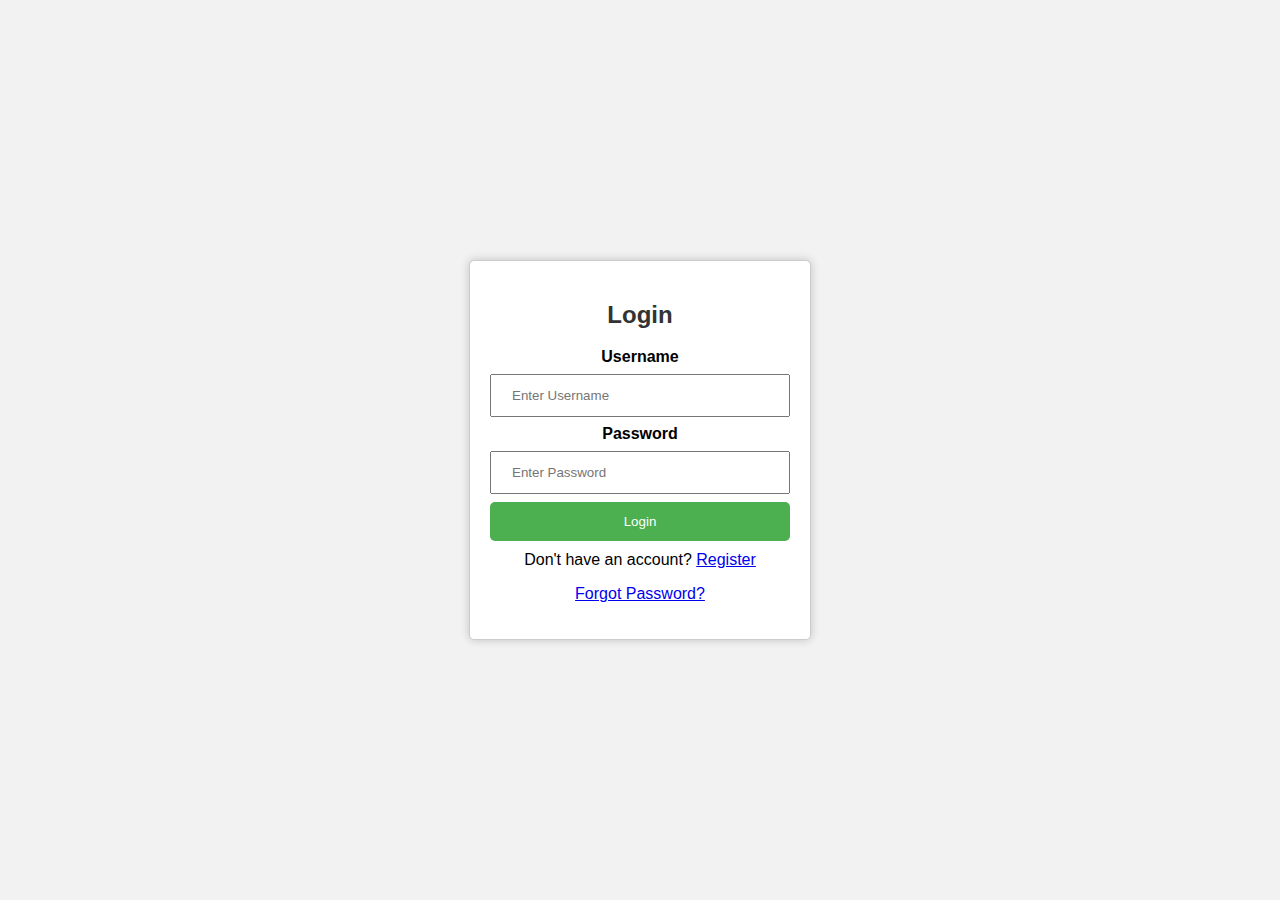
<file: template/login.html>
<!DOCTYPE html>
<html>
<head>
    <title>Login Form</title>
    <style>
        /* Add some basic styling to center the form */
        body {
            font-family: Arial, Helvetica, sans-serif;
            background-color: #f2f2f2;
            display: flex;
            justify-content: center;
            align-items: center;
            height: 100vh;
            margin: 0;
        }

        .container {
            width: 300px;
            padding: 20px;
            background-color: #ffffff;
            border: 1px solid #ccc;
            border-radius: 5px;
            box-shadow: 0px 0px 10px rgba(0, 0, 0, 0.2);
            text-align: center;
        }

        h2 {
            color: #333;
        }

        /* Style the form input fields and button */
        input{
            width: 100%;
            padding: 12px 20px;
            margin: 8px 0;
            box-sizing: border-box;
        }

        button {
            background-color: #4CAF50;
            color: white;
            padding: 12px 20px;
            border: none;
            border-radius: 5px;
            cursor: pointer;
            width: 100%;
        }

        /* Style the button on hover */
        button:hover {
            background-color: #45a049;
        }

        /* Style the links for registration and password recovery */
        .register-link, .forgot-password-link {
            margin-top: 10px;
        }
    </style>
</head>
<body>
    <div class="container">
        <h2>Login</h2>
        <form action="/" method="post">
            <label id="username"><b>Username</b></label>
            <input type="text" placeholder="Enter Username" name="username" required>

            <label id="password"><b>Password</b></label>
            <input type="password" placeholder="Enter Password" name="password" required>

            <button type="submit">Login</button>
        </form>
        <p class="register-link">Don't have an account? <a href="/register">Register</a></p>
        <p class="forgot-password-link"><a href="#">Forgot Password?</a></p>
    </div>
</body>
</html>
</file>
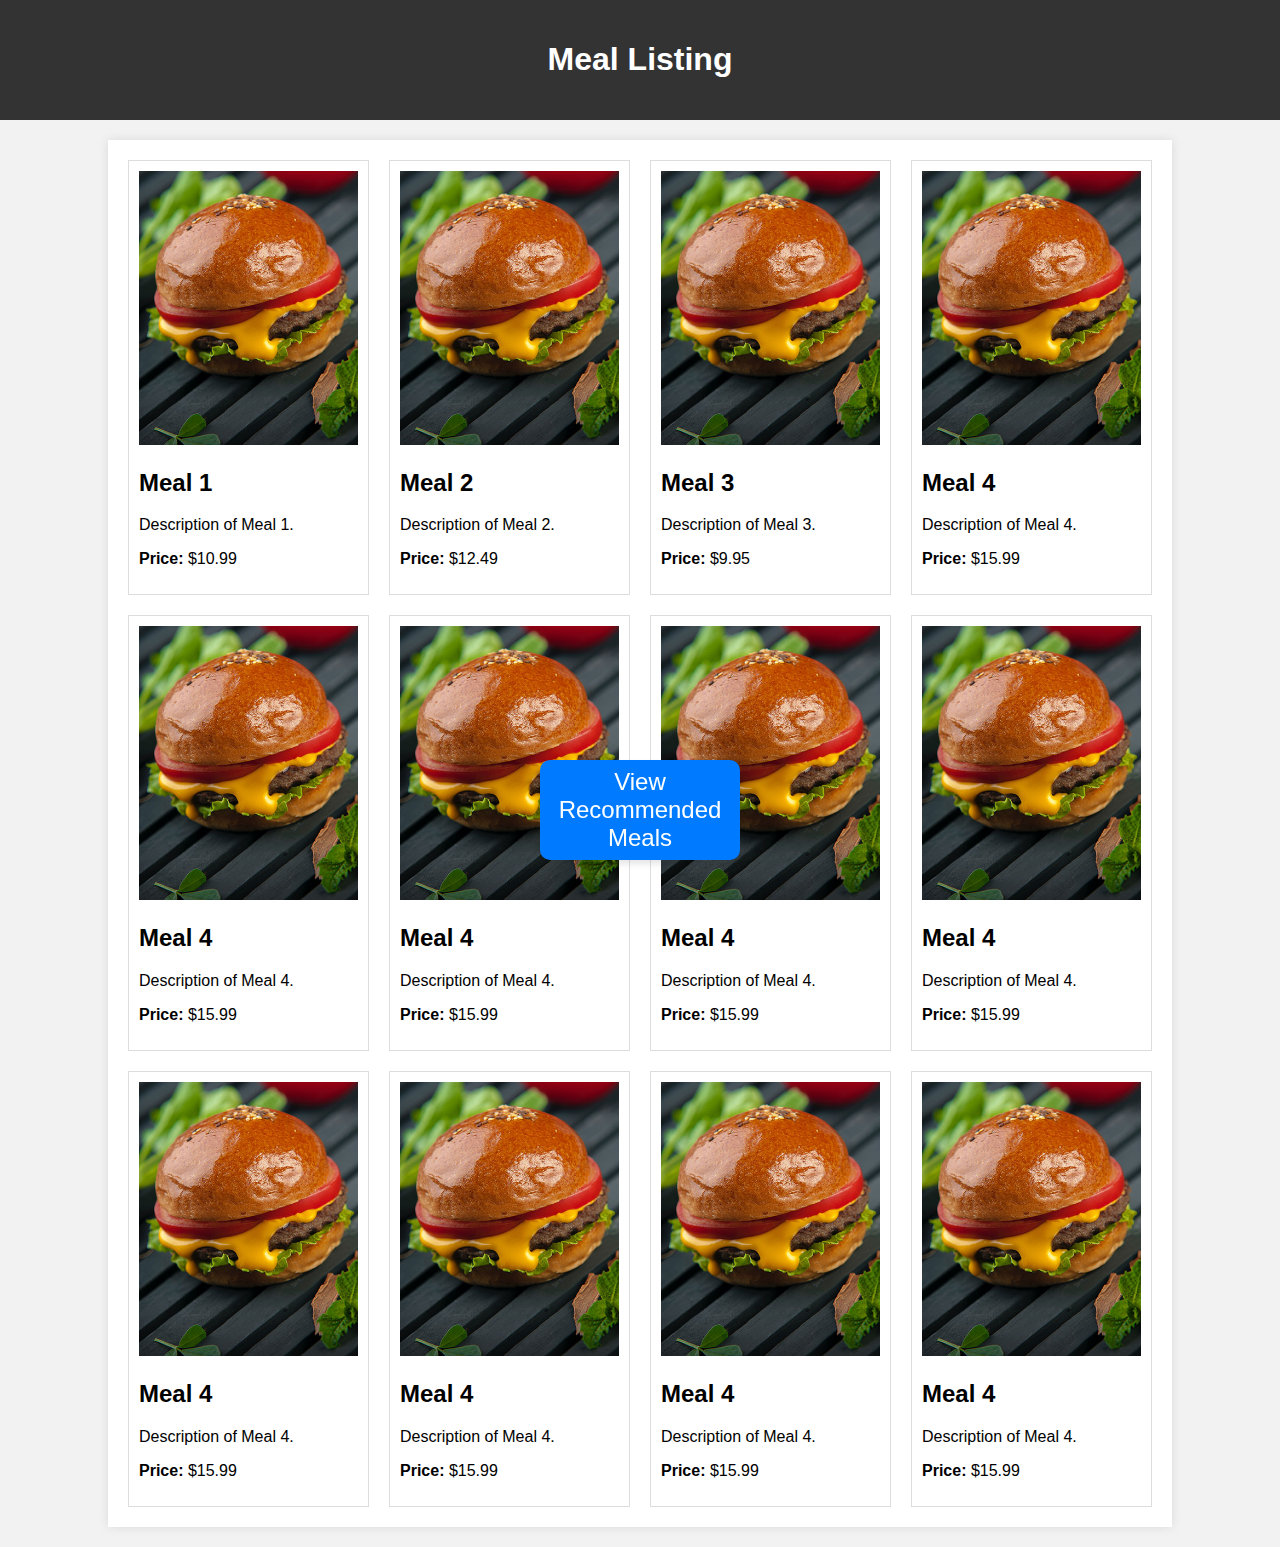
<file: template/meals.html>
<!DOCTYPE html>
<html lang="en">
<head>
    <meta charset="UTF-8">
    <meta name="viewport" content="width=device-width, initial-scale=1.0">
    <title>Meal Listing</title>
    <style>
        body {
            font-family: Arial, sans-serif;
            margin: 0;
            padding: 0;
            background-color: #f2f2f2;
        }
        header {
            background-color: #333;
            color: white;
            text-align: center;
            padding: 20px;
        }
        .container {
            max-width: 80%;
            margin: 20px auto;
            padding: 20px;
            background-color: white;
            box-shadow: 0 0 10px rgba(0, 0, 0, 0.1);
            display: grid;
            grid-template-columns: repeat(4, 1fr);
            grid-gap: 20px;
        }
        .meal {
            border: 1px solid #ddd;
            padding: 10px;
            background-color: #fff;
        }
        .meal img {
            max-width: 100%;
            height: auto;
        }
         /* Floating button styles */
        .floating-button {
            position: fixed;
            bottom: 20px;
            right: 20px;
            background-color: #007bff;
            color: white;
            border: none;
            border-radius: 10px;
            width: 200px;
            height: 100px;
            text-align: center;
            font-size: 24px;
            cursor: pointer;
            box-shadow: 0px 4px 6px rgba(0, 0, 0, 0.1);
            }
            .recommend
            {
            position: fixed;
            bottom: 20px;
            left: 50%; /* Center horizontally */
            transform: translateX(-50%); /* Center horizontally */
            background-color: transparent;
            text-align: center;
            margin-left: auto;
            margin-right: auto;
            margin-left: 120px;
            }
    </style>
</head>
<body>
    <header>
        <h1>Meal Listing</h1>
    </header>
    <div class="container">
        <div class="meal">
            <img src="/assets/burger.jpg" alt="Meal 1">
            <h2>Meal 1</h2>
            <p>Description of Meal 1.</p>
            <p><strong>Price:</strong> $10.99</p>
        </div>
        <!-- Repeat the code block below for each meal -->
        <div class="meal">
            <img src="/assets/burger.jpg" alt="Meal 2">
            <h2>Meal 2</h2>
            <p>Description of Meal 2.</p>
            <p><strong>Price:</strong> $12.49</p>
        </div>
        <div class="meal">
            <img src="/assets/burger.jpg" alt="Meal 3">
            <h2>Meal 3</h2>
            <p>Description of Meal 3.</p>
            <p><strong>Price:</strong> $9.95</p>
        </div>
        <!-- End of the row -->
        <!-- Add more meal listings here -->
        <div class="meal">
            <img src="/assets/burger.jpg" alt="Meal 4">
            <h2>Meal 4</h2>
            <p>Description of Meal 4.</p>
            <p><strong>Price:</strong> $15.99</p>
        </div>
        <!-- Repeat the code block for the next row -->
                <div class="meal">
            <img src="/assets/burger.jpg" alt="Meal 4">
            <h2>Meal 4</h2>
            <p>Description of Meal 4.</p>
            <p><strong>Price:</strong> $15.99</p>
        </div>
                <div class="meal">
            <img src="/assets/burger.jpg" alt="Meal 4">
            <h2>Meal 4</h2>
            <p>Description of Meal 4.</p>
            <p><strong>Price:</strong> $15.99</p>
        </div>
                <div class="meal">
            <img src="/assets/burger.jpg" alt="Meal 4">
            <h2>Meal 4</h2>
            <p>Description of Meal 4.</p>
            <p><strong>Price:</strong> $15.99</p>
        </div>
                <div class="meal">
            <img src="/assets/burger.jpg" alt="Meal 4">
            <h2>Meal 4</h2>
            <p>Description of Meal 4.</p>
            <p><strong>Price:</strong> $15.99</p>
        </div>
                <div class="meal">
            <img src="/assets/burger.jpg" alt="Meal 4">
            <h2>Meal 4</h2>
            <p>Description of Meal 4.</p>
            <p><strong>Price:</strong> $15.99</p>
        </div>
        <div class="meal">
            <img src="/assets/burger.jpg" alt="Meal 4">
            <h2>Meal 4</h2>
            <p>Description of Meal 4.</p>
            <p><strong>Price:</strong> $15.99</p>
        </div>
        <div class="meal">
            <img src="/assets/burger.jpg" alt="Meal 4">
            <h2>Meal 4</h2>
            <p>Description of Meal 4.</p>
            <p><strong>Price:</strong> $15.99</p>
        </div>
        <div class="meal">
            <img src="/assets/burger.jpg" alt="Meal 4">
            <h2>Meal 4</h2>
            <p>Description of Meal 4.</p>
            <p><strong>Price:</strong> $15.99</p>
        </div>
            <div class="recommend">
                <button class="floating-button">View Recommended Meals</button>
            </div>
    </div>

</body>
</html>
</file>
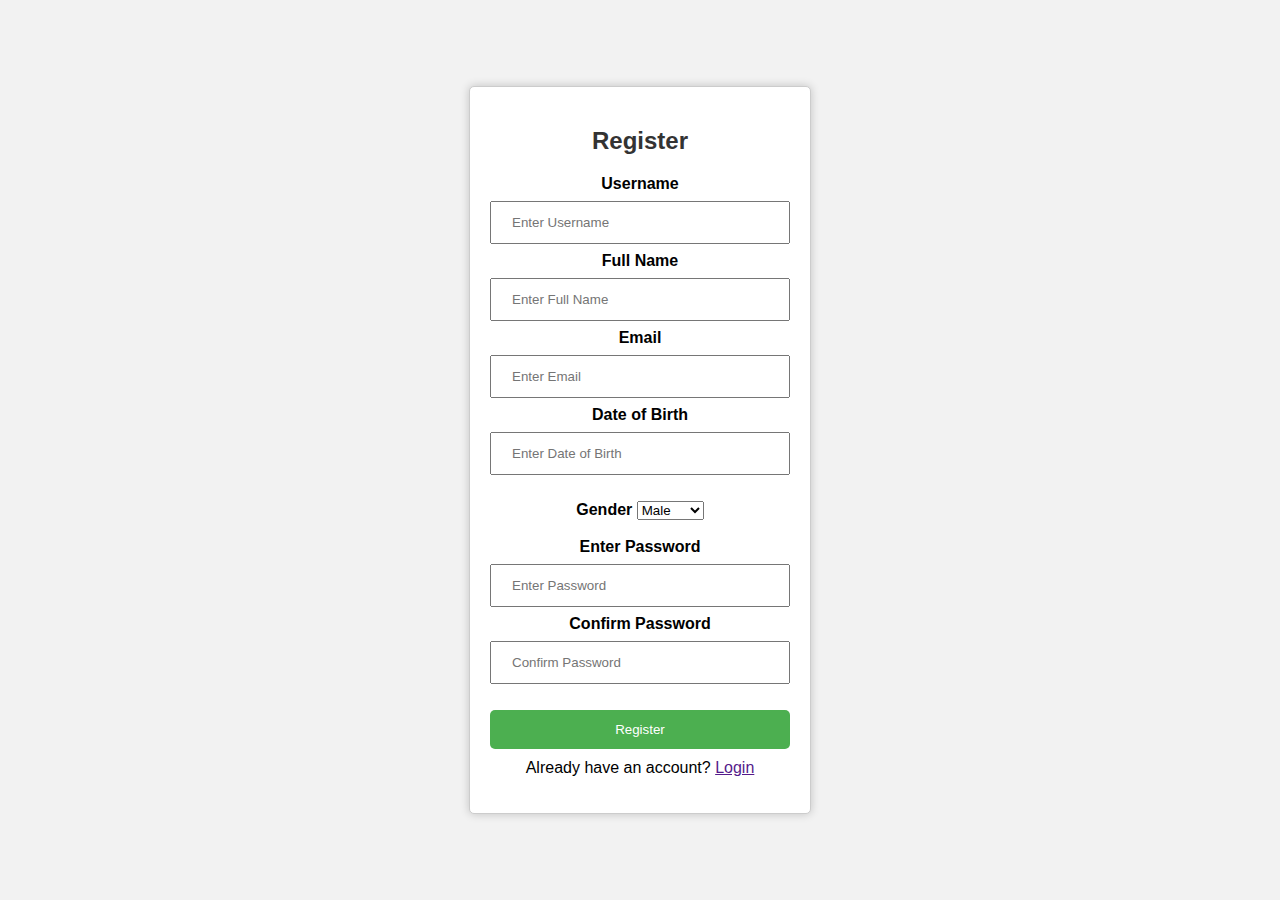
<file: template/register.html>
<!DOCTYPE html>
<html>
<head>
    <title>Registration Form</title>
    <style>
        /* Add some basic styling to center the form */
        body {
            font-family: Arial, Helvetica, sans-serif;
            background-color: #f2f2f2;
            display: flex;
            justify-content: center;
            align-items: center;
            height: 100vh;
            margin: 0;
        }

        .container {
            width: 300px;
            padding: 20px;
            background-color: #ffffff;
            border: 1px solid #ccc;
            border-radius: 5px;
            box-shadow: 0px 0px 10px rgba(0, 0, 0, 0.2);
            text-align: center;
        }

        h2 {
            color: #333;
        }

        /* Style the form input fields and button */
        input {
            width: 100%;
            padding: 12px 20px;
            margin: 8px 0;
            box-sizing: border-box;
        }

        button {
            background-color: #4CAF50;
            color: white;
            padding: 12px 20px;
            border: none;
            border-radius: 5px;
            cursor: pointer;
            width: 100%;
        }

        /* Style the button on hover */
        button:hover {
            background-color: #45a049;
        }

        /* Style the link to the login page */
        .login-link {
            margin-top: 10px;
        }
    </style>
</head>
<body>
    <div class="container">
        <h2>Register</h2>
        <form action="/register" method="post">
            <label for="username"><b>Username</b></label>
            <input type="text" placeholder="Enter Username" name="username" required>

            <label for="fullname"><b>Full Name</b></label>
            <input type="text" placeholder="Enter Full Name" name="fullname" required>

            <label for="email"><b>Email</b></label>
            <input type="email" placeholder="Enter Email" name="email" required>

            <label for="dob"><b>Date of Birth</b></label><br>
            <input type="dob" placeholder="Enter Date of Birth" name="dob" required><br>
            <br>
            <label for="gender"><b>Gender</b></label>
            <select>
                <option>Male</option>
                <option>Female</option>
            </select>
            <br>
            <br>

            <label for="password"><b>Enter Password</b></label>
            <input type="password" placeholder="Enter Password" name="password" required>

            <label for="confirm_password"><b>Confirm Password</b></label>
            <input type="confirm_password" placeholder="Confirm Password" name="confirm_password" required>
            <br>
            <br>
            <!-- You can add more fields as needed -->

            <button type="submit">Register</button>
        </form>
        <p class="login-link">Already have an account? <a href="" onclick="/login">Login</a></p>
    </div>
</body>
</html>
</file>
